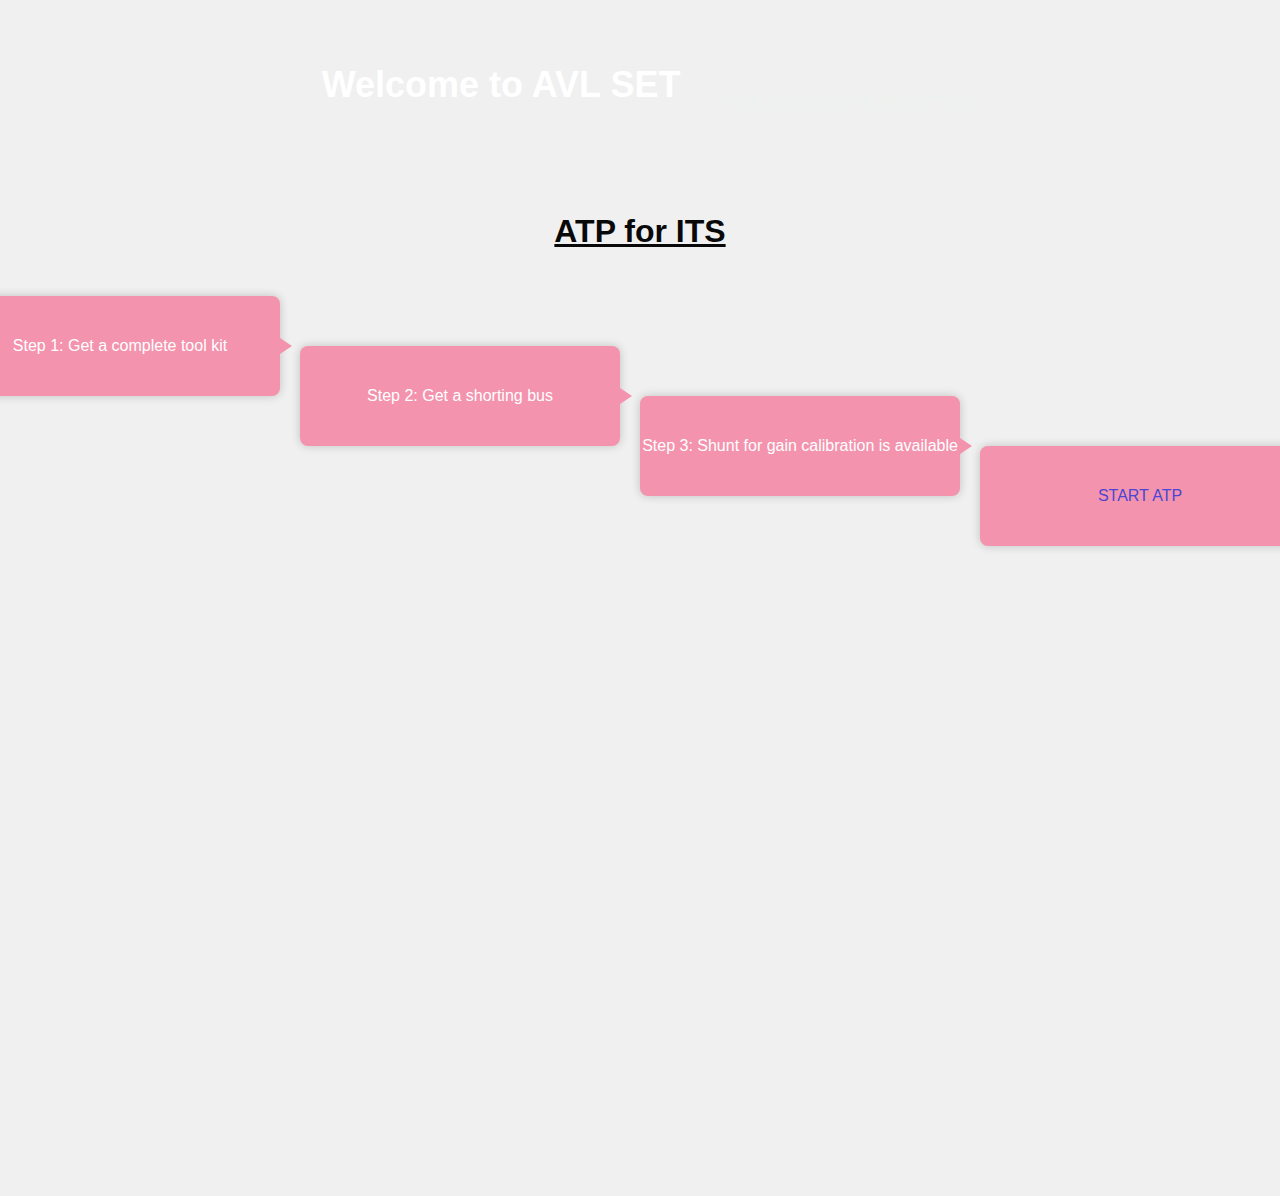
<file: index.html>
<!DOCTYPE html>
<html lang="en">
<head>
    <meta charset="UTF-8">
    <meta http-equiv="X-UA-Compatible" content="IE=edge">
    <html lang="en">
    <head>
        
        <meta name="viewport" content="width=device-width, initial-scale=1.0">
        <title>AVL</title>
        <link rel="stylesheet" href="styles01.css">
        
    
       


        <style>
            /* Styling for the modal */
        
            
            
        
         a {
            text-decoration: none;
            color: #086bc1;
        }
        header {
        background-image:url('https://raw.githubusercontent.com/u30u33-avl/PAC-ATP.test/main/AVLlogo2.jpeg');
        background-size: cover;
        background-position: center;
        background-repeat: no-repeat;
        
        text-align: center;
        padding: 0;
        width: 100%;
        height: 5%;
        display: flex;
        justify-content: center;
        align-items: center;
    }
    a:hover {
            text-decoration: underline;
        }

        a {
            text-decoration: none;
            color: #4a46d2; /* Adjusted link color */
        }

    h1 {
        text-align: center;
        margin-bottom: 60px;
        font-size: 36px;
        padding: 20px;
        color: #ffffff; /* Text color */
    }
        h2 {
            font-size: xx-large;
            color: #090909;
            
        }
        h3{
            font-size: large;
            color: #090909;
            
        }
        
        body {
            font-family: Arial, sans-serif;
            background-color: #f0f0f0;
            padding: 20px;
            margin: 0; /* Remove default margin to align with the edges of the viewport */
            display: flex; /* Create a flex container for vertical and horizontal centering */
            flex-direction: column; /* Stack children vertically */
            align-items: center; /* Center horizontally */
            min-height: 100vh; /* Ensure a minimum height of the viewport */
        }

       
        .container {
            display: flex;
            flex-direction: row; /* Align the content horizontally */
            align-items: flex-start; /* Align content to the top vertically */
        }

        
       
        .step-container {
           /* Adjust the maximum width as needed */
            animation: slide-in 2s ease-in-out forwards; /* Apply animation to the step-container */
        }

        @keyframes slide-in {
            from {
                transform: translateX(100%);
                opacity: 0;
            }
            to {
                transform: translateX(0);
                opacity: 1;
            }
        }
        
        .waterfall-container {
            display: flex;
            align-items: flex-start;
            height: 100vh;
            padding: 20px;
            box-sizing: border-box;
        }

        .step-container {
            width: 320px;
            height: 100px;
            background-color: #f493ae;
            color: #ffffff;
            text-align: center;
            line-height: 100px;
            border-radius: 8px;
            box-shadow: 0 0 10px rgba(0, 0, 0, 0.2);
            margin-right: 20px; /* Adjust the margin to create spacing between steps */
        }
        .arrow-container {
            position: relative;
        }

        .arrow-container::before {
            content: '';
            position: absolute;
            top: 50%;
            left: 100%;
            width: 0;
            height: 0;
            border-top: 8px solid transparent;
            border-bottom: 8px solid transparent;
            border-left: 12px solid #f493ae; /* Same color as the step container */
            transform: translateY(-50%);
        }

        /* Adjust positioning of each step */
        .step-container:nth-child(2) {
            margin-top: 50px;
        }

        .step-container:nth-child(3) {
            margin-top: 100px;
            
        }

        .step-container:nth-child(4) {
            margin-top: 150px;
        }

        .step-container:nth-child(5) {
            margin-top: 90px;
        }

        .step-container:nth-child(6) {
            margin-top: 110px;
        }
        
        
        </style>


    </head>
    <body>
        <header>
            
                    <h1>Welcome to AVL SET</h1>
                    <p style="color: rgb(237, 242, 239); font-size: 20px;">....THE FUTURE IS ELECTRIC</p>
        </header>

    
        <h2> <U>ATP for ITS</U></h2> 
       
    
        <div class="waterfall-container">
            <div class="step-container arrow-container"> Step 1: Get a complete tool kit</div>
            <div class="step-container arrow-container"> Step 2: Get a shorting bus</div>
            <div class="step-container arrow-container"> Step 3: Shunt for gain calibration is available</div>
            <div class="step-container arrow-container"><a href="ITS1.html">START ATP</a></div>
            
</div>
        
        
    
        
    
 </body>
 </html>
</file>
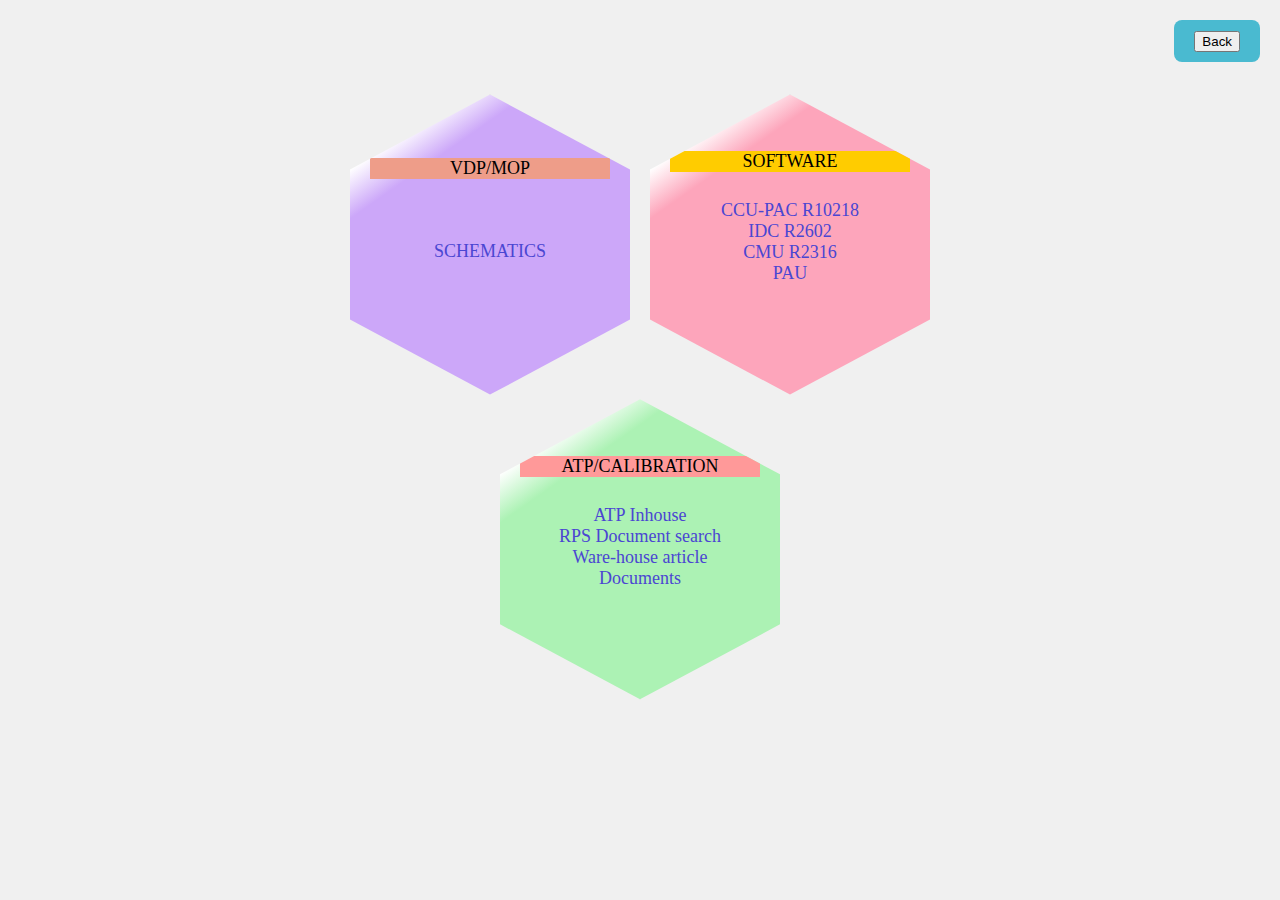
<file: doc1.html>
<!DOCTYPE html>
<html lang="en">
<head>
    <meta charset="UTF-8">
    <meta name="viewport" content="width=device-width, initial-scale=1.0">
    <style>
        body {
            margin: 0;
            overflow: hidden;
            display: flex;
            justify-content: center;
            align-items: center;
            height: 90vh;
            background-color: #f0f0f0; /* Background color */
        }

        .hex-container {
            width: 150%; /* Adjust the size of the hexagonal container */
            max-width: 1000px; /* Maximum width to maintain aspect ratio */
            height: 99%; /* Maintain the same aspect ratio */
            position: relative;
        }

        .hexagon {
            width: 240px;
            height: 260px; /* Approximate height for a regular hexagon */
            background: linear-gradient(145deg, #ffffff 15%, #acf2b4 25%); /* Glossy gradient background */
            clip-path: polygon(50% 0%, 100% 25%, 100% 75%, 50% 100%, 0% 75%, 0% 25%);
            position: absolute;
            box-shadow: 4px 4px 12px rgba(0, 0, 0, 0.5); /* Added shadow for a professional look */
            text-align: center; /* Center text horizontally */
            display: flex;
            flex-direction: column;
            justify-content: center; /* Center text vertically */
            padding: 20px; /* Add some padding to the hexagon */
            
        }

        .hex-container .hexagon:nth-child(1) {
            top: 68%;
            left: 50%;
            transform: translate(-50%, -50%); /* Center the hexagon */
            
        }

        .hex-container .hexagon:nth-child(2) {
            top: 30%;
            left: 65%;
            background: linear-gradient(145deg, #ffffff 15%, #fda5bb  25%); /* Glossy gradient background */
            transform: translate(-50%, -50%); /* Center the hexagon */
        }

        .hex-container .hexagon:nth-child(3) {
            top: 30%;
            left: 35%;
            background: linear-gradient(145deg, #ffffff 15%, #cca7f9 25%); /* Glossy gradient background */
            transform: translate(-50%, -50%); /* Center the hexagon */
        }

        

        .section-header {
            font-size: 18px; /* Adjust font size */
            margin-bottom: 10px; /* Add margin below the section header */
        }
        
        a:hover {
            text-decoration: underline;
        }

        a {
            text-decoration: none;
            color: #4a46d2; /* Adjusted link color */
            font-size: 18px;
        }

        .vein {
            width: 2px; /* Width of the veins */
            background-color: #0d0e0d; /* Dark green color for the veins */
            position: absolute;
        }

        
        .container {
        position: relative;
        width: 100%;
        height: 100vh;
  }

  
        .sentence-1 {
            position: absolute;
            top: 20%;
            left: 80%;
            transform: translate(-50%, -50%);
            color: #000; /* Adjust text color */
        }

        .sentence-2 {
            position: absolute;
            top: 12%;
            left: 86%;
            transform: translate(-50%, -50%);
            color: #000; /* Adjust text color */
        }
        .sentence-3 {
            position: absolute;
            top: 20%;
            left: 80%;
            transform: translate(-50%, -50%);
            color: #000; /* Adjust text color */
        }

        .sentence-4 {
            position: absolute;
            top: 30%;
            left: 16%;
            transform: translate(-50%, -50%);
            color: #000; /* Adjust text color */
        }
        #highlightedSection {
            background-color: yellow;
        }
        .back-button {
    position: fixed;
    top: 20px;
    right: 20px;
    padding: 10px 20px;
    background-color: #4abad0;
    color: black;
    font-size: 18px;
    text-decoration: none;
    border-radius: 8px;
    z-index: 9999;
}
        
    </style>
</head>
<body>
    
    <div class="vein main-vein1 hidden"></div>
            <div class="vein branch-1 hidden"></div>
            <div class="vein branch-2 hidden"></div>
        <div class="vein main-vein2 hidden"></div>
            <div class="vein branch-3 hidden"></div>
    <div class="hex-container">
        <div class="hexagon">
            <div class="section-header" style="background-color: #ff9999;">ATP/CALIBRATION</div> <br> 
            
            <a href="https://desktop.avl.com/group/set/01/02/05/Pages/Home_german.aspx?RootFolder=%2Fgroup%2Fset%2F01%2F02%2F05%2FDOCUMENTS%2FATP%5FATR%20GEN%205%20DRAFT&FolderCTID=0x01200043ADFEF6136B4E4ABACC2D4E1D4FFC26&View=%7B0E3CC382%2DBD8A%2D4D0A%2DB847%2DF62912D2F207%7D" target="_blank">ATP Inhouse</a>
            <a href="https://dewansw1012.avl01.avlcorp.lan/RPSNext/app/SP/documents.documentssearch" target="_blank">RPS Document search</a>
            <a href="https://dewansw1012.avl01.avlcorp.lan/RPSNext/app/SP/warehouse.article/detail/f8a2b29f-3a97-4cfc-abbd-0d5748689273" target="_blank">Ware-house article</a>
            <a href="https://desktop.avl.com/group/set/01/08/DOCUMENTS/Forms/AllItems.aspx#InplviewHashc45b68da-f6fc-4500-b2dd-dc061f326353=FilterField1%3DDepartment%255Fx0020%255Fconcerned-FilterValue1%3DApplication%2520and%2520Customer%2520Support" target="_blank">Documents</a>
            <br> 
            <br> 
            <br>
            
            

        </div>
        

        
        <div class="hexagon">
            
            
            <div class="section-header" style="background-color:#ffcc00;">SOFTWARE</div> <br> 
            
            <a href="https://vcs-set.avl01.avlcorp.lan/scm/repo/AVL-SET/SW-Release/trunk/07_GEN5_Inverter_Testsystem/CCU-PAC_7129BGR0000" target="_blank">CCU-PAC R10218</a>
            <a href="https://vcs-set.avl01.avlcorp.lan/scm/repo/AVL-SET/SW-Release/trunk/06_GEN5_Components" target="_blank">IDC R2602</a>
            <a href="https://vcs-set.avl01.avlcorp.lan/scm/repo/AVL-SET/SW-Release/trunk/06_GEN5_Components" target="_blank">CMU R2316</a>
            <a href="https://vcs-set.avl01.avlcorp.lan/scm/repo/AVL-SET/SW-Release/trunk/06_GEN5_Components" target="_blank">PAU</a>
            <div class="line"></div>
            <br> 
            <br> 
            <br>
        </div>

        <div class="hexagon">
            <div class="section-header" style="background-color: #ee9d89;">VDP/MOP</div> <br> <br> 
            <p><a href="https://dewansw1012.avl01.avlcorp.lan/RPSNext/app/SP/warehouse.article" target="_blank">SCHEMATICS</a></p>
            <br> 
            <br>
            <br>
        </div>

    </head>
    <a href="#" class="back-button">
        <button onclick="goBack()"> Back</button></a>
    
        
    <script>
        function goBack() {
            window.history.back();
        }
        </script>
        
</body>
</html>
</file>
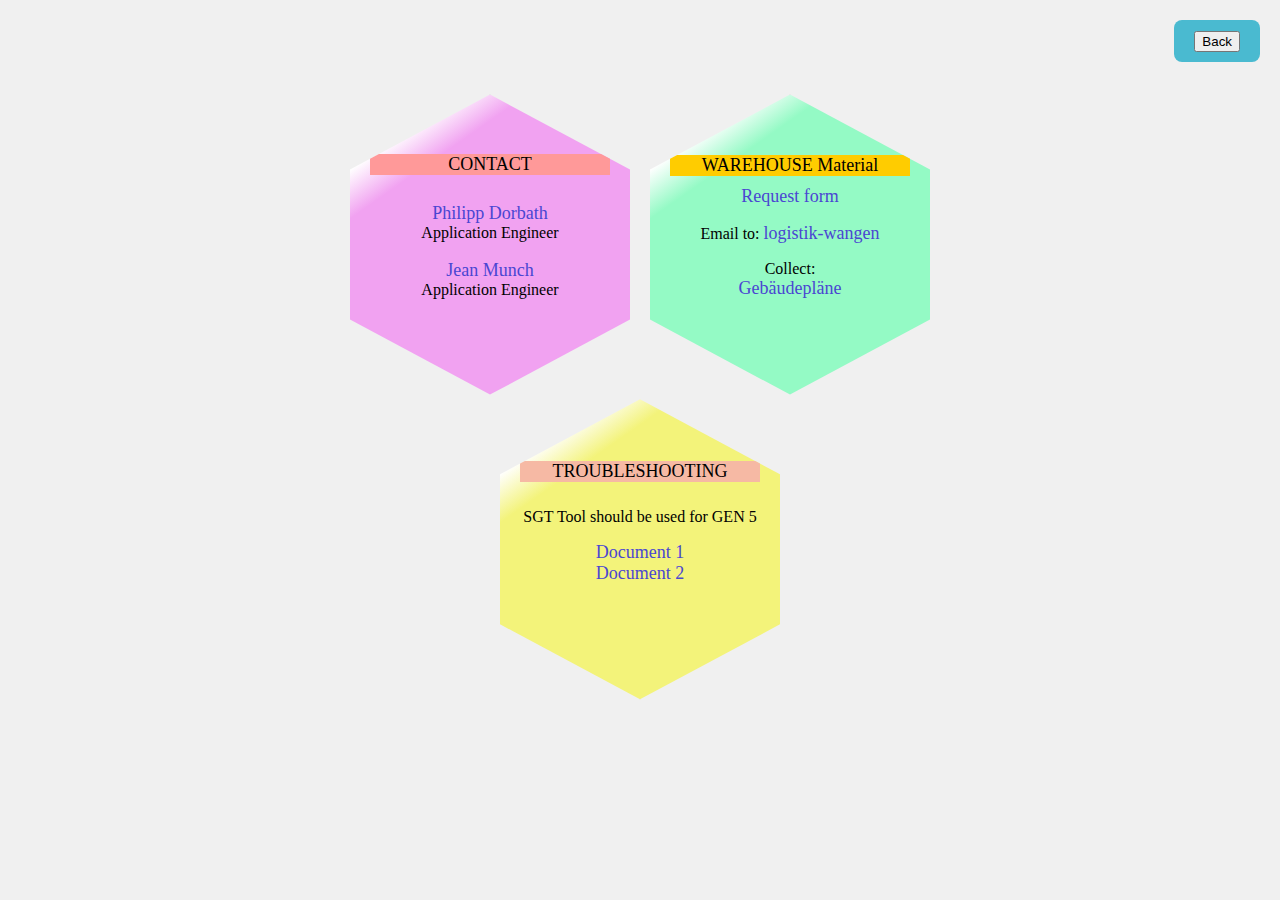
<file: doc2.html>
<!DOCTYPE html>
<html lang="en">
<head>
    <meta charset="UTF-8">
    <meta name="viewport" content="width=device-width, initial-scale=1.0">
    <style>
        body {
            margin: 0;
            overflow: hidden;
            display: flex;
            justify-content: center;
            align-items: center;
            height: 90vh;
            background-color: #f0f0f0; /* Background color */
        }

        .hex-container {
            width: 150%; /* Adjust the size of the hexagonal container */
            max-width: 1000px; /* Maximum width to maintain aspect ratio */
            height: 99%; /* Maintain the same aspect ratio */
            position: relative;
        }

        .hexagon {
            width: 240px;
            height: 260px; /* Approximate height for a regular hexagon */
            background: linear-gradient(145deg, #ffffff 15%, #f3f37a 25%); /* Glossy gradient background */
            clip-path: polygon(50% 0%, 100% 25%, 100% 75%, 50% 100%, 0% 75%, 0% 25%);
            position: absolute;
            box-shadow: 4px 4px 12px rgba(0, 0, 0, 0.5); /* Added shadow for a professional look */
            text-align: center; /* Center text horizontally */
            display: flex;
            flex-direction: column;
            justify-content: center; /* Center text vertically */
            padding: 20px; /* Add some padding to the hexagon */
            
        }

        .hex-container .hexagon:nth-child(1) {
            top: 68%;
            left: 50%;
            transform: translate(-50%, -50%); /* Center the hexagon */
            
        }

        .hex-container .hexagon:nth-child(2) {
            top: 30%;
            left: 65%;
            background: linear-gradient(145deg, #ffffff 15%, #94fac5  25%); /* Glossy gradient background */
            transform: translate(-50%, -50%); /* Center the hexagon */
        }

        .hex-container .hexagon:nth-child(3) {
            top: 30%;
            left: 35%;
            background: linear-gradient(145deg, #ffffff 15%, #f1a2f1 25%); /* Glossy gradient background */
            transform: translate(-50%, -50%); /* Center the hexagon */
        }

        

        .section-header {
            font-size: 18px; /* Adjust font size */
            margin-bottom: 10px; /* Add margin below the section header */
        }
        
        a:hover {
            text-decoration: underline;
        }

        a {
            text-decoration: none;
            color: #4a46d2; /* Adjusted link color */
            font-size: 18px;
        }

        .vein {
            width: 2px; /* Width of the veins */
            background-color: #0d0e0d; /* Dark green color for the veins */
            position: absolute;
        }

        
        .container {
        position: relative;
        width: 100%;
        height: 100vh;
  }

  
        .sentence-1 {
            position: absolute;
            top: 20%;
            left: 80%;
            transform: translate(-50%, -50%);
            color: #000; /* Adjust text color */
        }

        .sentence-2 {
            position: absolute;
            top: 12%;
            left: 86%;
            transform: translate(-50%, -50%);
            color: #000; /* Adjust text color */
        }
        .sentence-3 {
            position: absolute;
            top: 20%;
            left: 80%;
            transform: translate(-50%, -50%);
            color: #000; /* Adjust text color */
        }

        .sentence-4 {
            position: absolute;
            top: 30%;
            left: 16%;
            transform: translate(-50%, -50%);
            color: #000; /* Adjust text color */
        }
        #highlightedSection {
            background-color: yellow;
        }
        .back-button {
    position: fixed;
    top: 20px;
    right: 20px;
    padding: 10px 20px;
    background-color: #4abad0;
    color: black;
    font-size: 18px;
    text-decoration: none;
    border-radius: 8px;
    z-index: 9999;
}
        
    </style>
</head>
<body>
    
    <div class="vein main-vein1 hidden"></div>
            <div class="vein branch-1 hidden"></div>
            <div class="vein branch-2 hidden"></div>
        <div class="vein main-vein2 hidden"></div>
            <div class="vein branch-3 hidden"></div>
    <div class="hex-container">
        <div class="hexagon">
            <div class="section-header" style="background-color: #f6b9a4;">TROUBLESHOOTING</div> 
           
            <p>SGT Tool should be used for GEN 5</p>
            <a href="https://confluence.avl.com/its/display/WANDEV/TCP+Client" target="_blank">Document 1</a>
            <a href="https://confluence.avl.com/its/display/WANDEV/EME+Failure+Database+ACS" target="_blank">Document 2</a>
            
            <br> <br> <br>
            

        </div>
        

        
        <div class="hexagon">
            
            
            <div class="section-header" style="background-color:#ffcc00;">WAREHOUSE Material</div> 
                <a href="Materialentnahmeschein 1.docx" target="_blank">Request form</a>
                <p>Email to: <a href="mailto:logistik-wangen@avl.com" target="_blank">logistik-wangen</a></p>
                Collect:   <a href="https://raw.githubusercontent.com/u30u33-avl/PAC-ATP.test/main/Gebäudepläne.png" target="_blank">Gebäudepläne</a>
                <br>
                <br>
            
        </div>

        <div class="hexagon">
            <div class="section-header" style="background-color: #ff9999;">CONTACT</div> <br> 
            <a href="mailto:Philipp.Dorbath@avl.com">Philipp Dorbath</a>Application Engineer <br> <br>
            <a href="mailto:jean.munch@avl.com">Jean Munch</a>Application Engineer <br> <br> <br>
             
        </div>
        </div>
    </head>
    <a href="#" class="back-button">
        <button onclick="goBack()"> Back</button></a>
    
        
    <script>
        function goBack() {
            window.history.back();
        }
        </script>

        
</body>
</html>
</file>
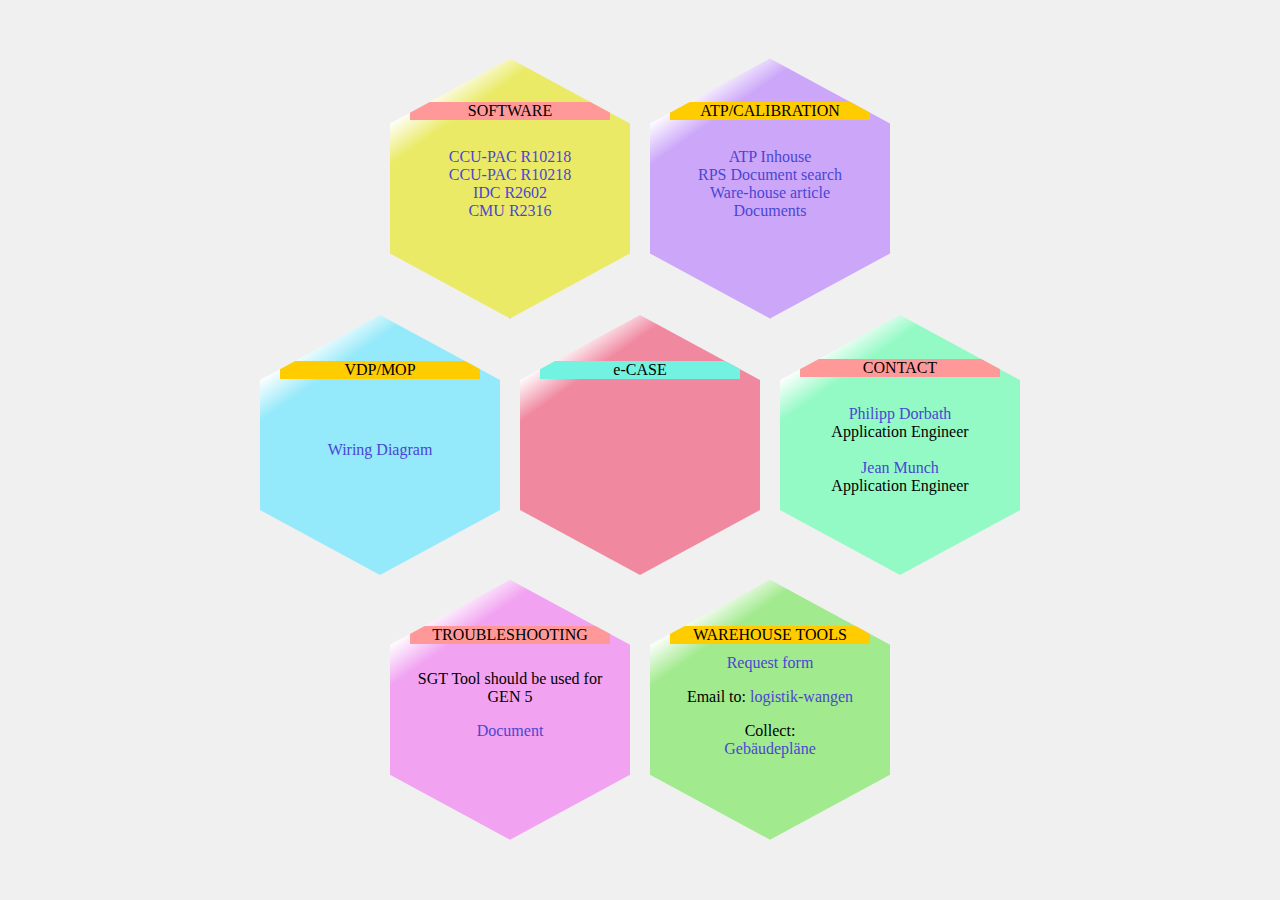
<file: Documents.html>
<!DOCTYPE html>
<html lang="en">
<head>
    <meta charset="UTF-8">
    <meta name="viewport" content="width=device-width, initial-scale=1.0">
    <style>
        body {
            margin: 0;
            overflow: hidden;
            display: flex;
            justify-content: center;
            align-items: center;
            height: 90vh;
            background-color: #f0f0f0; /* Background color */
        }

        .hex-container {
            width: 150%; /* Adjust the size of the hexagonal container */
            max-width: 1000px; /* Maximum width to maintain aspect ratio */
            height: 99%; /* Maintain the same aspect ratio */
            position: relative;
        }

        .hexagon {
            width: 200px;
            height: 220px; /* Approximate height for a regular hexagon */
            background: linear-gradient(145deg, #ffffff 15%, #f088a0 25%); /* Glossy gradient background */
            clip-path: polygon(50% 0%, 100% 25%, 100% 75%, 50% 100%, 0% 75%, 0% 25%);
            position: absolute;
            box-shadow: 4px 4px 12px rgba(0, 0, 0, 0.5); /* Added shadow for a professional look */
            text-align: center; /* Center text horizontally */
            display: flex;
            flex-direction: column;
            justify-content: center; /* Center text vertically */
            padding: 20px; /* Add some padding to the hexagon */
            
        }

        .hex-container .hexagon:nth-child(1) {
            top: 55%;
            left: 50%;
            transform: translate(-50%, -50%); /* Center the hexagon */
            
        }

        .hex-container .hexagon:nth-child(2) {
            top: 23%;
            left: 63%;
            background: linear-gradient(145deg, #ffffff 15%, #cca7f9 25%); /* Glossy gradient background */
            transform: translate(-50%, -50%); /* Center the hexagon */
        }

        .hex-container .hexagon:nth-child(3) {
            top: 23%;
            left: 37%;
            background: linear-gradient(145deg, #ffffff 15%, #eaea66 25%); /* Glossy gradient background */
            transform: translate(-50%, -50%); /* Center the hexagon */
        }

        .hex-container .hexagon:nth-child(4) {
            top: 55%;
            left: 24%;
            background: linear-gradient(145deg, #ffffff 15%, #94e9fa 25%); /* Glossy gradient background */
            transform: translate(-50%, -50%); /* Center the hexagon */
        }

        .hex-container .hexagon:nth-child(5) {
            top: 88%;
            left: 37%;
            background: linear-gradient(145deg, #ffffff 15%, #f1a2f1 25%); /* Glossy gradient background */
            transform: translate(-50%, -50%); /* Center the hexagon */
        }

        .hex-container .hexagon:nth-child(6) {
            top: 88%;
            left: 63%;
            background: linear-gradient(145deg, #ffffff 15%, #a1ea8d 25%); /* Glossy gradient background */
            transform: translate(-50%, -50%); /* Center the hexagon */
        }

        .hex-container .hexagon:nth-child(7) {
            top: 55%;
            left: 76%;
            background: linear-gradient(145deg, #ffffff 15%, #94fac5 25%); /* Glossy gradient background */
            transform: translate(-50%, -50%); /* Center the hexagon */
        }

        .section-header {
            font-size: 16px; /* Adjust font size */
            margin-bottom: 10px; /* Add margin below the section header */
        }
        
        a:hover {
            text-decoration: underline;
        }

        a {
            text-decoration: none;
            color: #4a46d2; /* Adjusted link color */
        }

        .vein {
            width: 2px; /* Width of the veins */
            background-color: #0d0e0d; /* Dark green color for the veins */
            position: absolute;
        }

        /* Define the positions of the main veins 
        .main-vein1 {
            top: 0.009%;
            left: 72%;
            height: 24%;
            transform: rotate(90deg); /* Corrected the rotation property 
        }
        .main-vein2 {
            top: 29%;
            left: 19%;
            height: 24%;
            transform: rotate(-90deg);  Corrected the rotation property
        } 

        .branch-1 {
            top: 12%;
            left: 75%;
            height: 7%;
            transform: rotate(-15deg);
        }

        .branch-2 {
            top: 30%;
            left: 50%;
            height: 10%;
            transform: rotate(90deg); /* Corrected the rotation property 
        }
         .branch-3 {
            top: 40.5%;
            left: 15%;
            height: 7%;
            transform: rotate(-150deg); Corrected the rotation property 
        }*/
        .container {
        position: relative;
        width: 100%;
        height: 100vh;
  }

  
        .sentence-1 {
            position: absolute;
            top: 20%;
            left: 80%;
            transform: translate(-50%, -50%);
            color: #000; /* Adjust text color */
        }

        .sentence-2 {
            position: absolute;
            top: 12%;
            left: 86%;
            transform: translate(-50%, -50%);
            color: #000; /* Adjust text color */
        }
        .sentence-3 {
            position: absolute;
            top: 20%;
            left: 80%;
            transform: translate(-50%, -50%);
            color: #000; /* Adjust text color */
        }

        .sentence-4 {
            position: absolute;
            top: 30%;
            left: 16%;
            transform: translate(-50%, -50%);
            color: #000; /* Adjust text color */
        }
        #highlightedSection {
            background-color: yellow;
        }
        
    </style>
</head>
<body>
    
    <div class="vein main-vein1 hidden"></div>
            <div class="vein branch-1 hidden"></div>
            <div class="vein branch-2 hidden"></div>
        <div class="vein main-vein2 hidden"></div>
            <div class="vein branch-3 hidden"></div>
    <div class="hex-container">
        <div class="hexagon">
        <div class="section-header" style="background-color:#72f3e1;">e-CASE</div>  <br><br><br>   <br><br> <br>                                        </p>     
        </div>
        <div class="hexagon">
            <div class="section-header" style="background-color:#ffcc00;">ATP/CALIBRATION</div> <br> 
            
            <a href="https://desktop.avl.com/group/set/01/02/05/Pages/Home_german.aspx?RootFolder=%2Fgroup%2Fset%2F01%2F02%2F05%2FDOCUMENTS%2FATP%5FATR%20GEN%205%20DRAFT&FolderCTID=0x01200043ADFEF6136B4E4ABACC2D4E1D4FFC26&View=%7B0E3CC382%2DBD8A%2D4D0A%2DB847%2DF62912D2F207%7D" target="_blank">ATP Inhouse</a>
            <a href="https://dewansw1012.avl01.avlcorp.lan/RPSNext/app/SP/documents.documentssearch" target="_blank">RPS Document search</a>
            <a href="https://dewansw1012.avl01.avlcorp.lan/RPSNext/app/SP/warehouse.article/detail/f8a2b29f-3a97-4cfc-abbd-0d5748689273" target="_blank">Ware-house article</a>
            <a href="https://desktop.avl.com/group/set/01/08/DOCUMENTS/Forms/AllItems.aspx#InplviewHashc45b68da-f6fc-4500-b2dd-dc061f326353=FilterField1%3DDepartment%255Fx0020%255Fconcerned-FilterValue1%3DApplication%2520and%2520Customer%2520Support" target="_blank">Documents</a>
            <br> 
            <br> 
            <br>
            
            

        </div>

        
        <div class="hexagon">
            
            
            <div class="section-header" style="background-color:#ff9999;">SOFTWARE</div> <br> 
            <a href="file:///C:/SVN_release/trunk/07_GEN5_Inverter_Testsystem/CCU-PAC_7129BGR0000" target="_blank">CCU-PAC R10218</a>
            <a href="file:///C:/Users/u30u33/Documents/New folder.AU5884E_SG3_Commissioning_and_Maintenance_Manual.pdf (2)" target="_blank">CCU-PAC R10218</a>
            <a href="C:\SVN_release\trunk\06_GEN5_Components\IDC_7066BGR0000A04\IDC_A04_5R1.1.1_r2602" target="_blank">IDC R2602</a>
            <a href="C:\SVN_release\trunk\06_GEN5_Components\CMU_7097BGR0000A03\CMU_A03_5R1.1.0_r2316" target="_blank">CMU R2316</a>
            <div class="line"></div>
            <br> 
            <br> 
            <br>
        </div>

        <div class="hexagon">
            <div class="section-header" style="background-color: #ffcc00;">VDP/MOP</div> <br> <br> 
            <p><a href="https://dewansw1012.avl01.avlcorp.lan/RPSNext/app/SP/warehouse.article" target="_blank">Wiring Diagram</a></p>
            <br> 
            <br>
            <br>
        </div>


        <div class="hexagon">
            <div id="highlightedSection"></div>
            <div class="section-header" style="background-color: #ff9999;">TROUBLESHOOTING</div> 
           
            <p>SGT Tool should be used for GEN 5</p>
            <a href="https://confluence.avl.com/its/display/WANDEV/TCP+Client" target="_blank">Document</a>
            <br> <br> <br>
        </div>

        <div class="hexagon">
                <div class="section-header" style="background-color:#ffcc00;">WAREHOUSE TOOLS</div> 
                <a href="Materialentnahmeschein.pdf" target="_blank">Request form</a>
                <p>Email to: <a href="mailto:logistik-wangen@avl.com" target="_blank">logistik-wangen</a></p>
                Collect: <a href="J:\06_Instructions_and_Documentation\Ibn-Fläche\Gebäudepläne" target="_blank">Gebäudepläne</a>
                <br>
                <br>
            
        </div>
        <div class="hexagon">
            <div class="section-header" style="background-color: #ff9999;">CONTACT</div> <br> 
            <a href="mailto:Philipp.Dorbath@avl.com">Philipp Dorbath</a>Application Engineer <br> <br>
            <a href="mailto:jean.munch@avl.com">Jean Munch</a>Application Engineer <br> <br> <br>
             
        </div>
    </div>
    <!-- <div class="sentence-1">This is step 1 at the end of vein 1.</div>
    <div class="sentence-2">This is sentence 2 at the end of vein 2.</div>
    <div class="sentence-1">This is step 1 at the end of vein 1.</div>
    <div class="sentence-2">This is sentence 2 at the end of vein 2.</div> -->
</body>
</html>
</file>
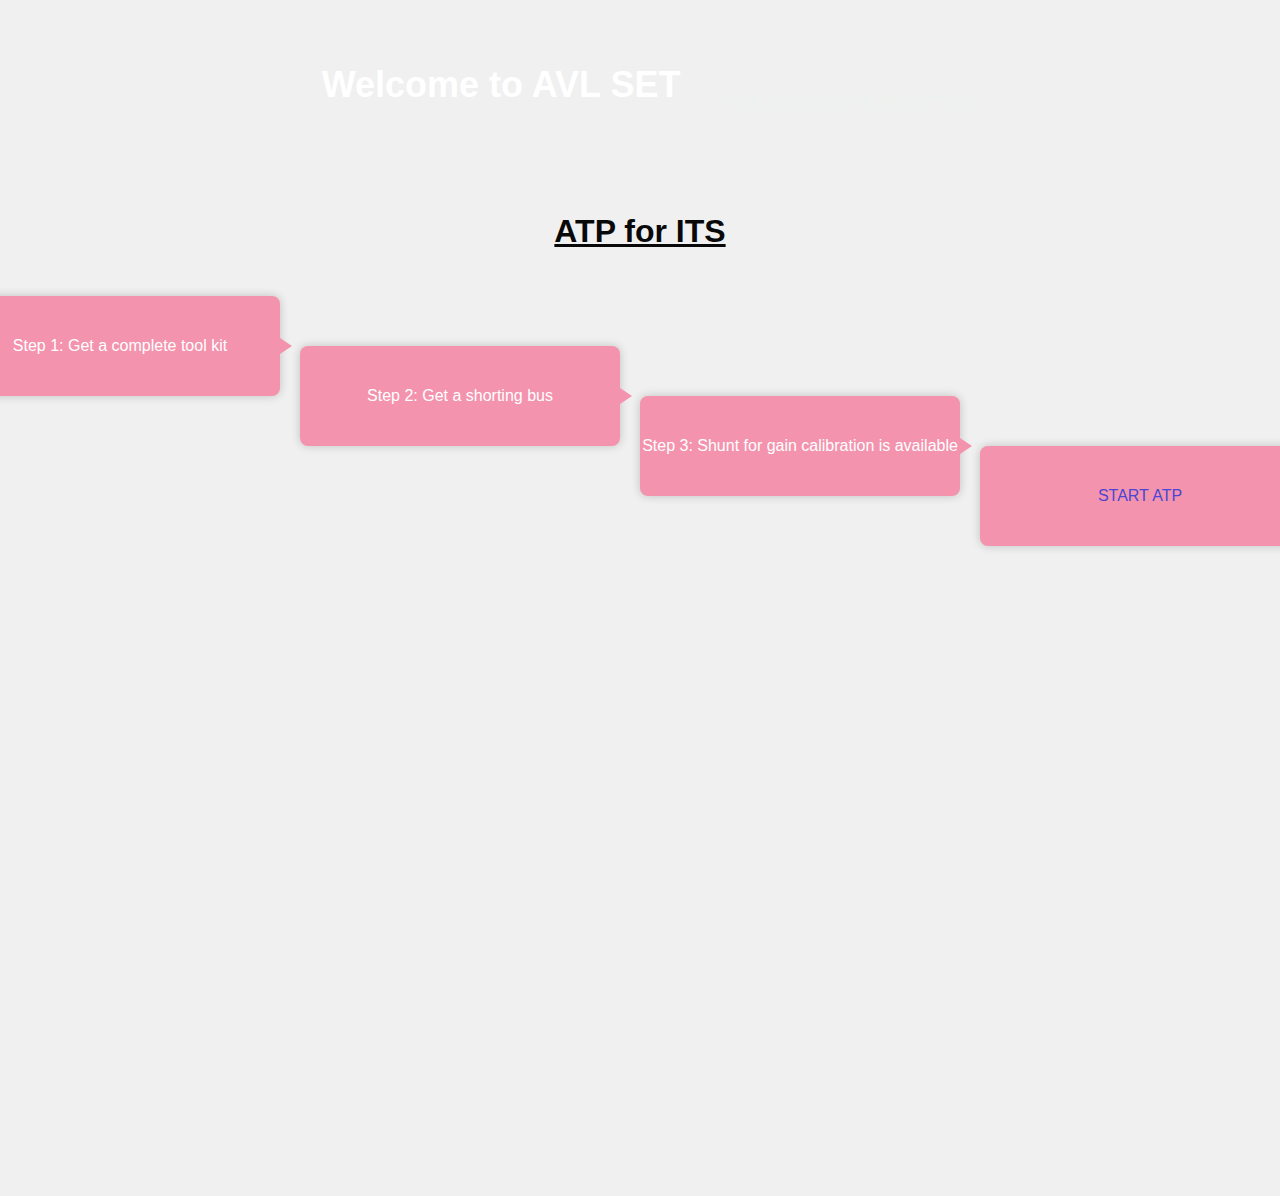
<file: ITS.html>
<!DOCTYPE html>
<html lang="en">
<head>
    <meta charset="UTF-8">
    <meta http-equiv="X-UA-Compatible" content="IE=edge">
    <html lang="en">
    <head>
        
        <meta name="viewport" content="width=device-width, initial-scale=1.0">
        <title>AVL</title>
        <link rel="stylesheet" href="styles01.css">
        
    
        <!-- UniIcon CDN Link  -->
        <link rel="stylesheet" href="https://unicons.iconscout.com/release/v4.0.0/css/line.css">


        <style>
            /* Styling for the modal */
        
            
            
        
         a {
            text-decoration: none;
            color: #086bc1;
        }
        header {
        background-image:url('https://raw.githubusercontent.com/u30u33-avl/PAC-ATP.test/main/AVLlogo2.jpeg');
        background-size: cover;
        background-position: center;
        background-repeat: no-repeat;
        
        text-align: center;
        padding: 0;
        width: 100%;
        height: 5%;
        display: flex;
        justify-content: center;
        align-items: center;
    }
    a:hover {
            text-decoration: underline;
        }

        a {
            text-decoration: none;
            color: #4a46d2; /* Adjusted link color */
        }

    h1 {
        text-align: center;
        margin-bottom: 60px;
        font-size: 36px;
        padding: 20px;
        color: #ffffff; /* Text color */
    }
        h2 {
            font-size: xx-large;
            color: #090909;
            
        }
        h3{
            font-size: large;
            color: #090909;
            
        }
        
        body {
            font-family: Arial, sans-serif;
            background-color: #f0f0f0;
            padding: 20px;
            margin: 0; /* Remove default margin to align with the edges of the viewport */
            display: flex; /* Create a flex container for vertical and horizontal centering */
            flex-direction: column; /* Stack children vertically */
            align-items: center; /* Center horizontally */
            min-height: 100vh; /* Ensure a minimum height of the viewport */
        }

       
        .container {
            display: flex;
            flex-direction: row; /* Align the content horizontally */
            align-items: flex-start; /* Align content to the top vertically */
        }

        
       
        .step-container {
           /* Adjust the maximum width as needed */
            animation: slide-in 2s ease-in-out forwards; /* Apply animation to the step-container */
        }

        @keyframes slide-in {
            from {
                transform: translateX(100%);
                opacity: 0;
            }
            to {
                transform: translateX(0);
                opacity: 1;
            }
        }
        
        .waterfall-container {
            display: flex;
            align-items: flex-start;
            height: 100vh;
            padding: 20px;
            box-sizing: border-box;
        }

        .step-container {
            width: 320px;
            height: 100px;
            background-color: #f493ae;
            color: #ffffff;
            text-align: center;
            line-height: 100px;
            border-radius: 8px;
            box-shadow: 0 0 10px rgba(0, 0, 0, 0.2);
            margin-right: 20px; /* Adjust the margin to create spacing between steps */
        }
        .arrow-container {
            position: relative;
        }

        .arrow-container::before {
            content: '';
            position: absolute;
            top: 50%;
            left: 100%;
            width: 0;
            height: 0;
            border-top: 8px solid transparent;
            border-bottom: 8px solid transparent;
            border-left: 12px solid #f493ae; /* Same color as the step container */
            transform: translateY(-50%);
        }

        /* Adjust positioning of each step */
        .step-container:nth-child(2) {
            margin-top: 50px;
        }

        .step-container:nth-child(3) {
            margin-top: 100px;
            
        }

        .step-container:nth-child(4) {
            margin-top: 150px;
        }

        .step-container:nth-child(5) {
            margin-top: 90px;
        }

        .step-container:nth-child(6) {
            margin-top: 110px;
        }
        
        
        </style>


    </head>
    <body>
        <header>
            
                    <h1>Welcome to AVL SET</h1>
                    <p style="color: rgb(237, 242, 239); font-size: 20px;">....THE FUTURE IS ELECTRIC</p>
        </header>

    
        <h2> <U>ATP for ITS</U></h2> 
       
    
        <div class="waterfall-container">
            <div class="step-container arrow-container"> Step 1: Get a complete tool kit</div>
            <div class="step-container arrow-container"> Step 2: Get a shorting bus</div>
            <div class="step-container arrow-container"> Step 3: Shunt for gain calibration is available</div>
            <div class="step-container arrow-container"><a href="ITS1.html">START ATP</a></div>
            
</div>
        
        
    
        
    
 </body>
 </html>
</file>
<file: styles01.css>
steps */

*{
    margin: 0;
    padding: 0;
    box-sizing: border-box;
}
@font-face {
    font-family: pop;
    src: url(./Fonts/Poppins-Medium.ttf);
}

.main{
    width: 100%;
    height: 100vh;
    display: flex;
    justify-content: center;
    align-items: center;
    font-family: pop;
    flex-direction: column;
}
.head{
    text-align: center;
}
.head_1{
    font-size: 30px;
    font-weight: 600;
    color: #333;
}
.head_1 span{
    color: #ff4732;
}
.head_2{
    font-size: 16px;
    font-weight: 600;
    color: #333;
    margin-top: 3px;
}
ul{
    display: flex;
    margin-top: 80px;
}
ul li{
    list-style: none;
    display: flex;
    flex-direction: column;
    align-items: center;
}
ul li .icon{
    font-size: 35px;
    color: #ff4732;
    margin: 0 60px;
}
ul li .text{
    font-size: 14px;
    font-weight: 600;
    color: #3758fc;
}

/* Progress Div Css  */

ul li .progress{
    width: 30px;
    height: 30px;
    border-radius: 50%;
    background-color: rgba(68, 68, 68, 0.781);
    margin: 14px 0;
    display: grid;
    place-items: center;
    color: #fff;
    position: relative;
    cursor: pointer;
}
.progress::after{
    content: " ";
    position: absolute;
    width: 125px;
    height: 5px;
    background-color: rgba(68, 68, 68, 0.781);
    right: 30px;
}
.progress::-ms-backdrop{
    content: " ";
    position: absolute;
    width: 125px;
    height: 5px;
    background-color: rgba(68, 68, 68, 0.781);
    right: 30px;
}

.one::after{
    width: 0;
    height: 0;
}
ul li .progress .uil{
    display: none;
}
ul li .progress p{
    font-size: 13px;
}

/* Active Css  */

ul li .active{
    background-color: #4f3ff8;
    display: grid;
    place-items: center;
}
li .active::after{
    background-color: #3251ff;
}
ul li .active p{
    display: none;
}
ul li .active .uil{
    font-size: 20px;
    display: flex;
}

/* Responsive Css  */

@media (max-width: 980px) {
    ul{
        flex-direction: column;
    }
    ul li{
        flex-direction: row;
    }
    ul li .progress{
        margin: 0 30px;
    }
    .progress::after{
        width: 5px;
        height: 55px;
        bottom: 30px;
        left: 50%;
        transform: translateX(-50%);
        z-index: -1;
    }
    .one::after{
        height: 0;
    }
    ul li .icon{
        margin: 15px 0;
    }
}

@media (max-width:600px) {
    .head .head_1{
        font-size: 24px;
    }
    .head .head_2{
        font-size: 16px;
    }
}
</file>
